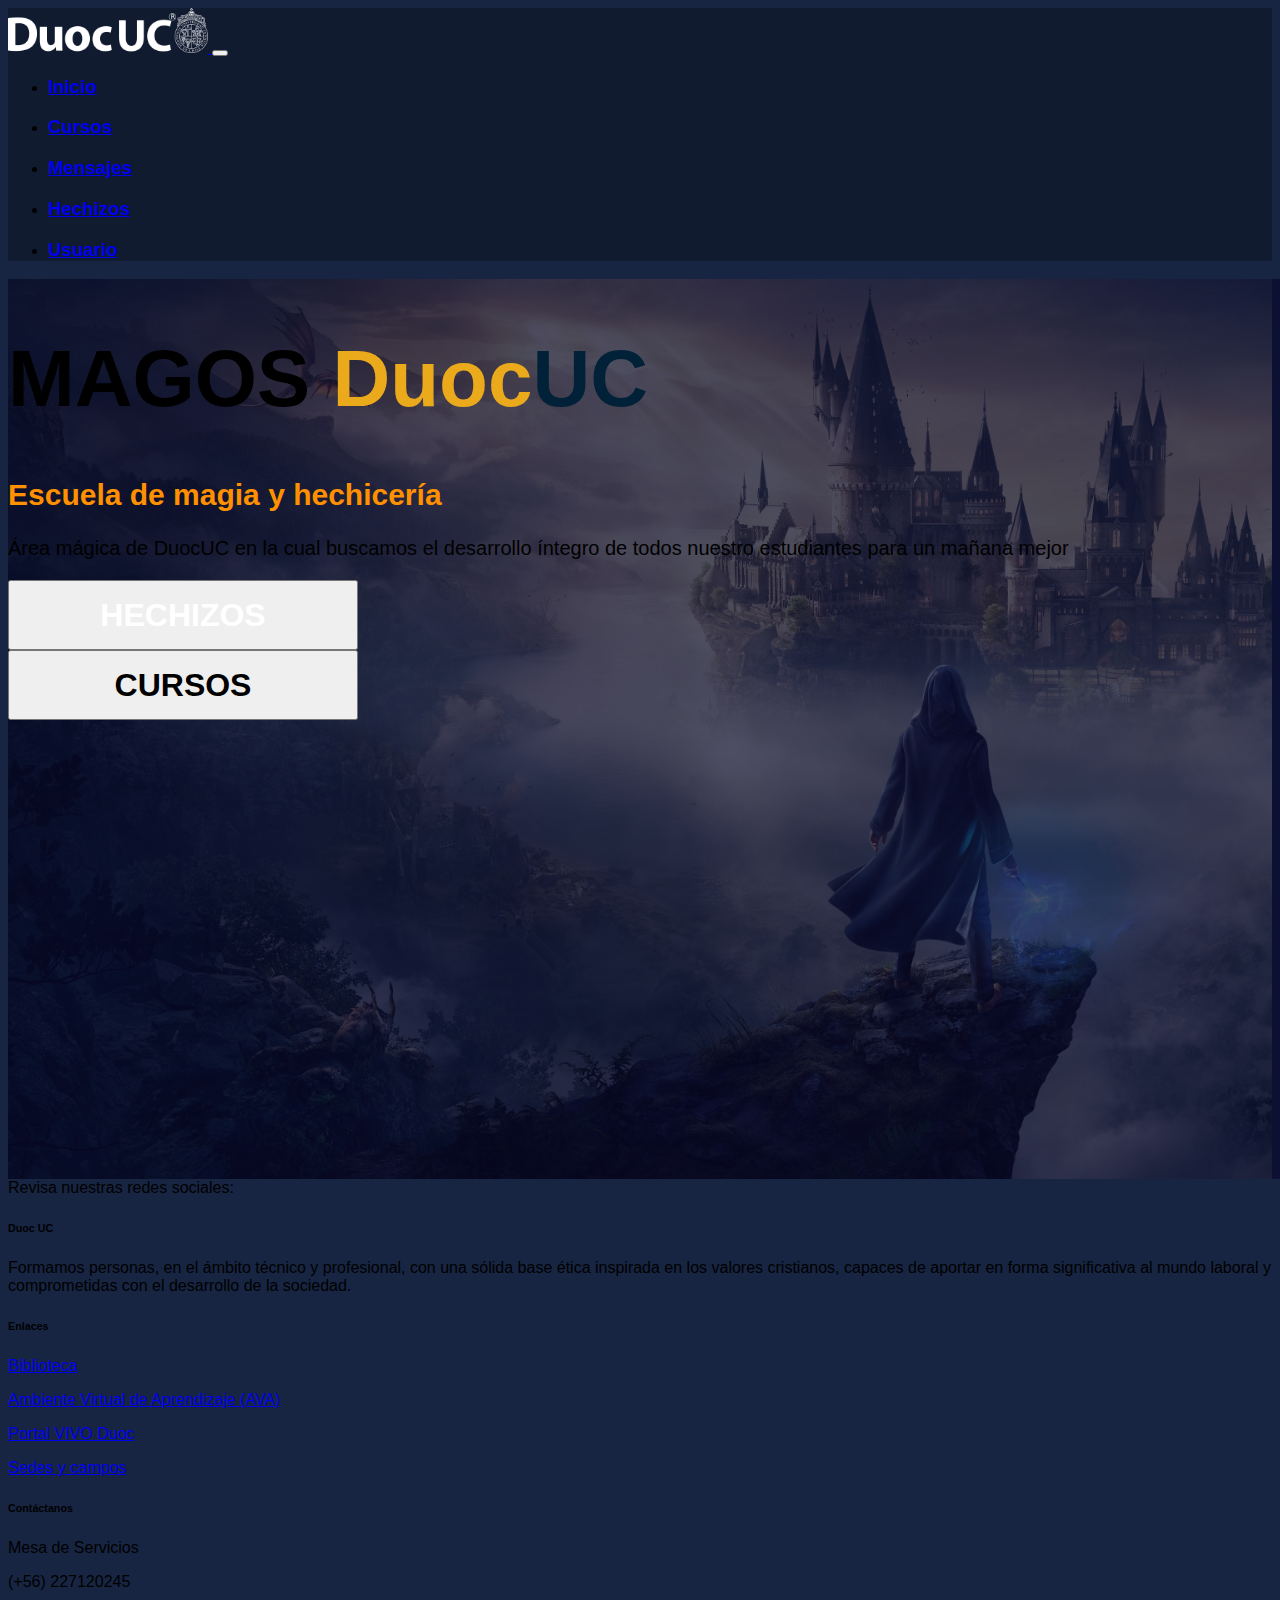
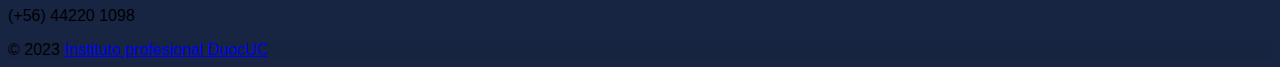
<file: index.html>
<!DOCTYPE html>
<html lang="en">

<head>
    <meta charset="UTF-8" />
    <meta name="viewport" content="width=device-width, initial-scale=1.0" />
    <title>DuocUC</title>
    <link href="https://cdn.jsdelivr.net/npm/bootstrap@5.3.0/dist/css/bootstrap.min.css" rel="stylesheet"
        integrity="sha384-9ndCyUaIbzAi2FUVXJi0CjmCapSmO7SnpJef0486qhLnuZ2cdeRhO02iuK6FUUVM" crossorigin="anonymous" />
    <link href="css/style.css" rel="stylesheet" />
    <!-- <link href="css/newStyle.css" rel="stylesheet" /> -->

    <!-- Referencia a jQuery -->
    <script src="https://cdnjs.cloudflare.com/ajax/libs/jquery/3.6.0/jquery.min.js"></script>

    <script src="js/cargar-componentes.js"></script>
</head>

<body style="background-color: #172542;">
    <div id="header-container"></div>

    <main class="fondo" style="
                background-image: url('./img/hogwarts-legacy-video-game-magical-character-wallpaper-3840x2160_54.jpg');
            ">
        <div class="color-overlay mx-auto">
            <div class="container mt-5 pt-5">
                <div class="w-100">
                    <h1 class="titulo text-white fw-bold" style="font-size: 80px;">
                        MAGOS <span style="color: #ebaa1b">Duoc</span><span style="color: #002138">UC</span>
                    </h1>
                    <h2 class="subtitulo fw-bold " style="font-size: 30px; color: #FF9000;">
                        Escuela de magia y hechicería
                    </h2>
                    <p class="texto text-white" style="font-size: 20px;">
                        Área mágica de DuocUC en la cual buscamos el
                        desarrollo íntegro de todos nuestro estudiantes para
                        un mañana mejor
                    </p>
                </div>

                <div class="text-center pt-4">
                    <!-- Stack the columns on mobile by making one full-width and the other half-width -->
                    <div class="row row-cols-1 row-cols-sm-2 gy-4 gy-md-0 justify-content-start">
                        <div class="col d-flex align-items-start col-md-4">
                            <button type="button" class="btn btn-warning btn-lg rounded-0 btn-size butt"
                                id="BotonInicio1" onclick="location.href='hechizos.html'"
                                style="color: #fff; font-size: xx-large; font-weight: bold;">
                                HECHIZOS
                            </button>
                        </div>
                        <div class="col d-flex align-items-start col-md-4">
                            <button type="button"
                                class="btn btn-outline-light btn-lg rounded-0 btn-size border border-4 butt"
                                id="BotonInicio2" onclick="location.href='cursos.html'"
                                style="outline: 15px; font-size: xx-large; font-weight: bold;">
                                CURSOS
                            </button>
                        </div>
                    </div>
                </div>
            </div>
        </div>
    </main>

    <div id="footer-container"></div>

    <script src="https://cdn.jsdelivr.net/npm/@popperjs/core@2.11.8/dist/umd/popper.min.js"
        integrity="sha384-I7E8VVD/ismYTF4hNIPjVp/Zjvgyol6VFvRkX/vR+Vc4jQkC+hVqc2pM8ODewa9r"
        crossorigin="anonymous"></script>
    <script src="https://cdn.jsdelivr.net/npm/bootstrap@5.3.0/dist/js/bootstrap.min.js"
        integrity="sha384-fbbOQedDUMZZ5KreZpsbe1LCZPVmfTnH7ois6mU1QK+m14rQ1l2bGBq41eYeM/fS"
        crossorigin="anonymous"></script>
    <script>
        // Cargar los componentes en los contenedores correspondientes
        // Obtener el rol del usuario almacenado en el almacenamiento local
        const userRole = localStorage.getItem('role');
        if (userRole === 'admin') {
            loadComponent("headerAdmin.html", "header-container", "navbar-inicio", "active");
        } else {
            loadComponent("headerAlumno.html", "header-container", "navbar-inicio", "active");
        }
        loadComponent("footer.html", "footer-container", "");
    </script>
</body>

</html>
</file>
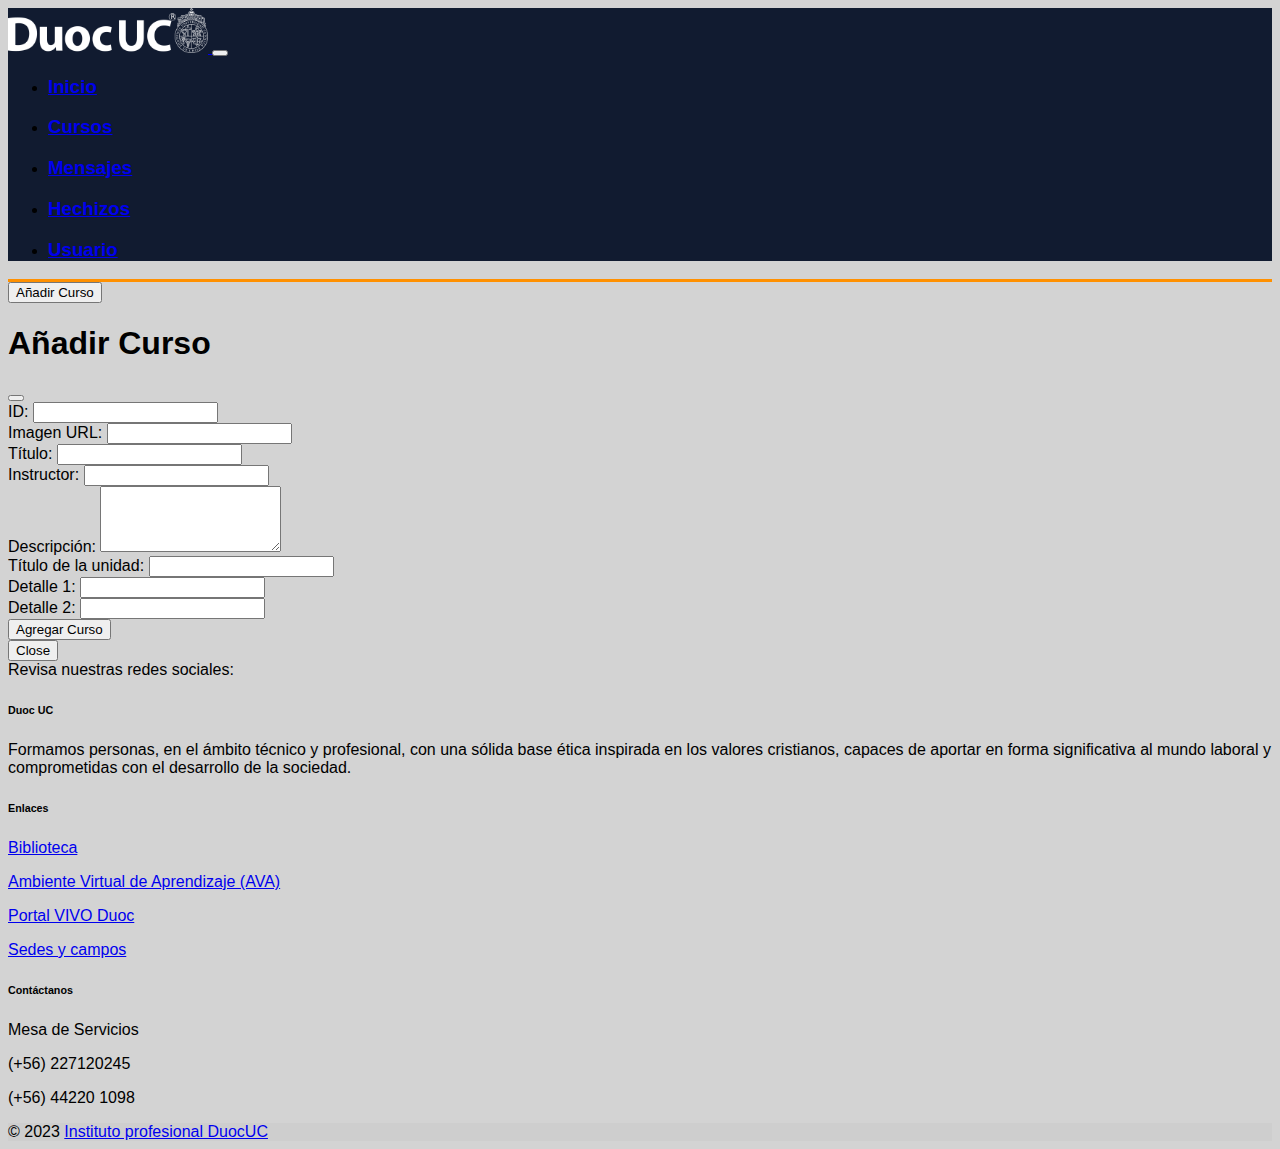
<file: adminCursos.html>
<!DOCTYPE html>
<html lang="en">

<head>
    <meta charset="UTF-8" />
    <meta name="viewport" content="width=device-width, initial-scale=1.0" />
    <title>Cursos</title>
    <link href="https://cdn.jsdelivr.net/npm/bootstrap@5.3.0/dist/css/bootstrap.min.css" rel="stylesheet"
        integrity="sha384-9ndCyUaIbzAi2FUVXJi0CjmCapSmO7SnpJef0486qhLnuZ2cdeRhO02iuK6FUUVM" crossorigin="anonymous" />
    <link href="css/style.css" rel="stylesheet" />
    <script src="js/cargar-componentes.js"></script>

</head>

<body style="background-color: lightgray;">

    <div id="header-container" style="border-bottom: solid #FF9000;"></div>

    <main>
        <div class="col">
            <button type="button" class="btn btn-primary" data-bs-toggle="modal" data-bs-target="#añadir-curso-modal">
                Añadir Curso
            </button>
        </div>
        <div class="container mt-3">
            <div class="row row-cols-1 row-cols-md-2 row-cols-lg-3 g-4" id="cursos-container">
                <!-- Los cursos se agregarán dinámicamente aquí -->
            </div>
        </div>

        <!-- Modals -->
        <div class="modal fade modal-lg" id="curso-modal" tabindex="-1" aria-labelledby="vistaRapidaModalLabel"
            aria-hidden="true">
            <div class="modal-dialog">
                <div class="modal-content">
                    <div class="modal-header">
                        <h5 class="modal-title" id="vistaRapidaModalLabel"></h5>
                    </div>
                    <div class="modal-body" id="curso-modal-content">
                    </div>
                    <div class="modal-footer">
                    </div>
                </div>
            </div>
        </div>

        <!-- modal de añadir cursos -->
        <div class="modal fade" id="añadir-curso-modal" data-bs-backdrop="static" data-bs-keyboard="false" tabindex="-1"
            aria-labelledby="staticBackdropLabel" aria-hidden="true">
            <div class="modal-dialog">
                <div class="modal-content">
                    <div class="modal-header">
                        <h1 class="modal-title fs-5" id="staticBackdropLabel">Añadir Curso</h1>
                        <button type="button" class="btn-close" data-bs-dismiss="modal" aria-label="Close"></button>
                    </div>
                    <div class="modal-body">
                        <form id="agregar-curso-form">
                            <div class="mb-3">
                                <label for="curso-id" class="form-label">ID:</label>
                                <input type="text" class="form-control" id="curso-id" required>
                            </div>
                            <div class="mb-3">
                                <label for="curso-imagen" class="form-label">Imagen URL:</label>
                                <input type="text" class="form-control" id="curso-imagen" required>
                            </div>
                            <div class="mb-3">
                                <label for="curso-titulo" class="form-label">Título:</label>
                                <input type="text" class="form-control" id="curso-titulo" required>
                            </div>
                            <div class="mb-3">
                                <label for="curso-instructor" class="form-label">Instructor:</label>
                                <input type="text" class="form-control" id="curso-instructor" required>
                            </div>
                            <div class="mb-3">
                                <label for="curso-descripcion" class="form-label">Descripción:</label>
                                <textarea class="form-control" id="curso-descripcion" rows="4" required></textarea>
                            </div>
                            <div class="mb-3">
                                <label for="unidad-titulo" class="form-label">Título de la unidad:</label>
                                <input type="text" class="form-control" id="unidad-titulo" required>
                            </div>
                            <div class="mb-3">
                                <label for="detalle1" class="form-label">Detalle 1:</label>
                                <input type="text" class="form-control" id="detalle1" required>
                            </div>
                            <div class="mb-3">
                                <label for="detalle2" class="form-label">Detalle 2:</label>
                                <input type="text" class="form-control" id="detalle2" required>
                            </div>
                            <!-- Puedes agregar más campos de detalles aquí -->
                            <button type="submit" class="btn btn-primary">Agregar Curso</button>
                        </form>
                    </div>
                    <div class="modal-footer">
                        <button type="button" class="btn btn-secondary" data-bs-dismiss="modal">Close</button>
                    </div>
                </div>
            </div>
        </div>
    </main>
    <script>
        // Cargar los componentes en los contenedores correspondientes
        // Obtener el rol del usuario almacenado en el almacenamiento local
        const userRole = localStorage.getItem('role');
        if (userRole === 'admin') {
            loadComponent("headerAdmin.html", "header-container", "navbar-cursos", "active");
        } else {
            loadComponent("headerAlumno.html", "header-container", "navbar-cursos", "active");
        }
        loadComponent("footer.html", "footer-container", "");
    </script>
    <div id="footer-container"></div>
    <script src="js/cursos.js"></script>
    <script src="https://cdn.jsdelivr.net/npm/@popperjs/core@2.11.8/dist/umd/popper.min.js"
        integrity="sha384-I7E8VVD/ismYTF4hNIPjVp/Zjvgyol6VFvRkX/vR+Vc4jQkC+hVqc2pM8ODewa9r"
        crossorigin="anonymous"></script>
    <script src="https://cdn.jsdelivr.net/npm/bootstrap@5.3.0/dist/js/bootstrap.min.js"
        integrity="sha384-fbbOQedDUMZZ5KreZpsbe1LCZPVmfTnH7ois6mU1QK+m14rQ1l2bGBq41eYeM/fS"
        crossorigin="anonymous"></script>



</body>

</html>
</file>
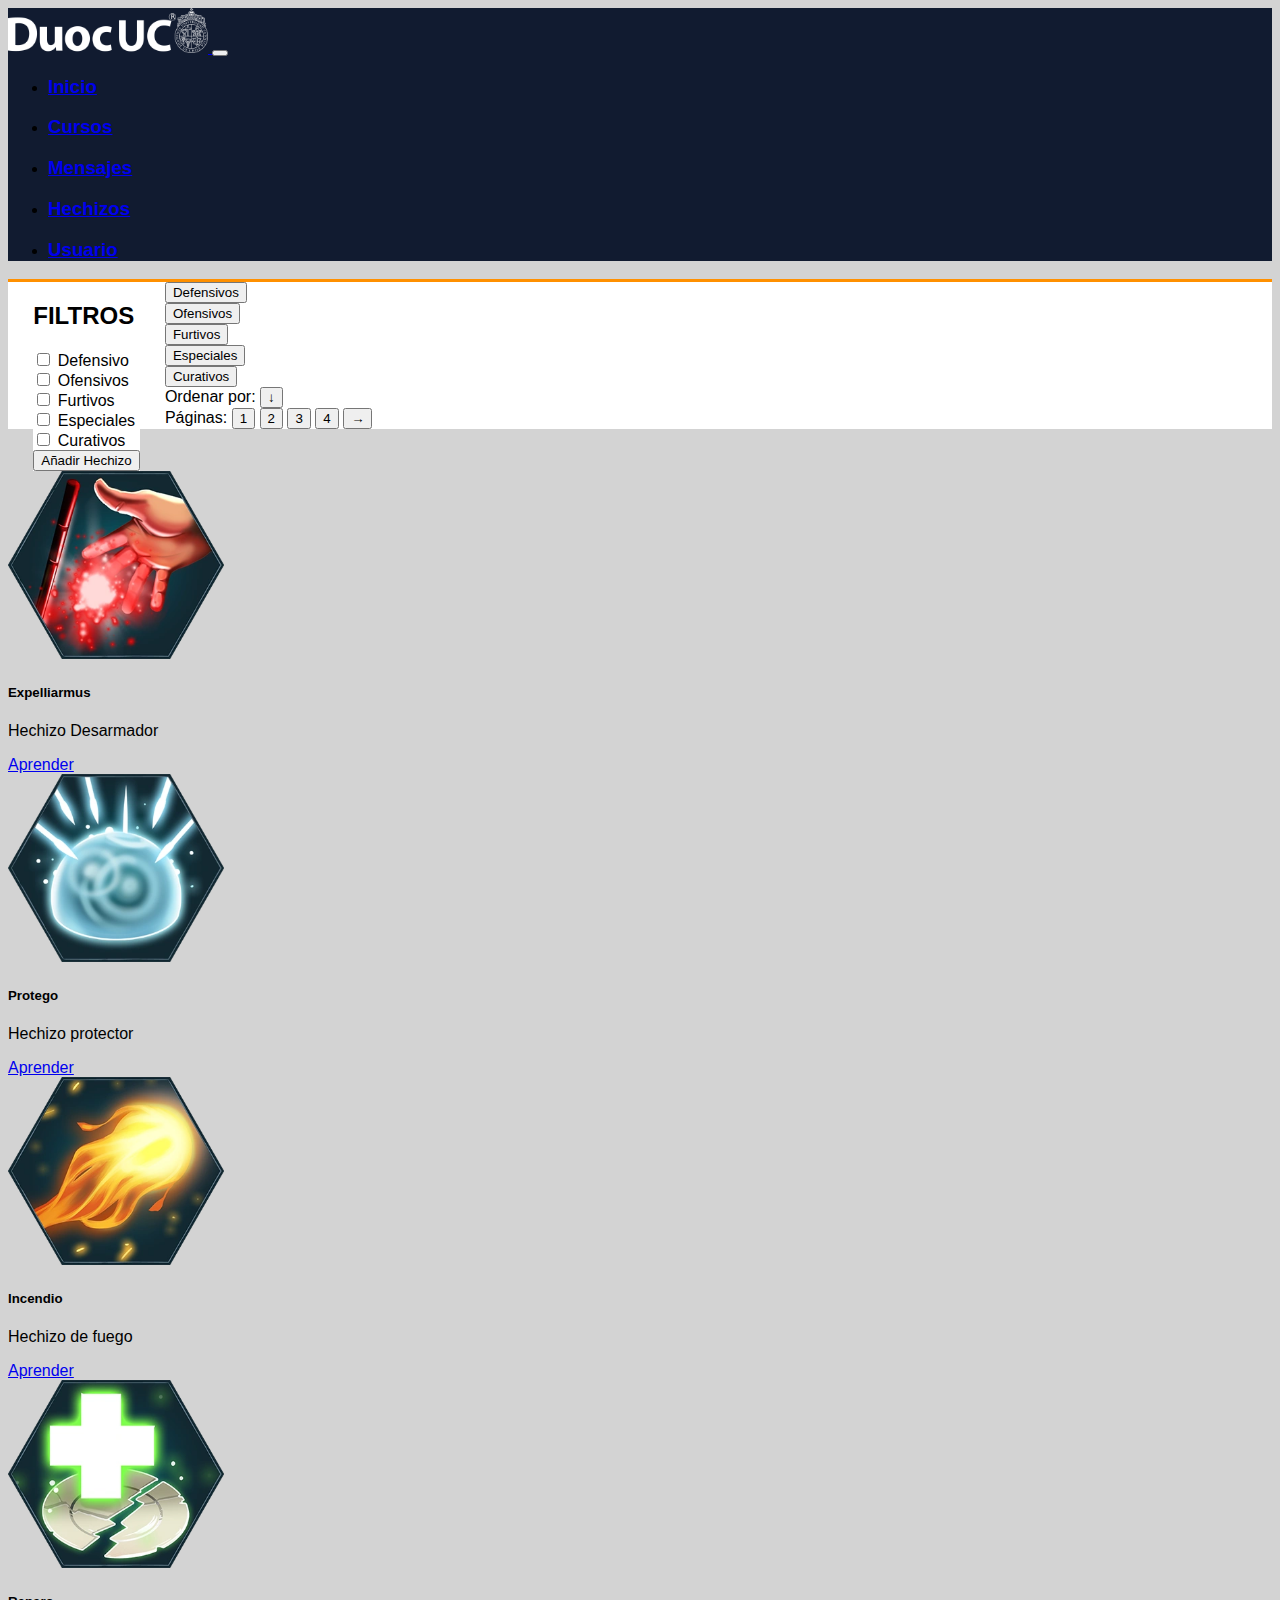
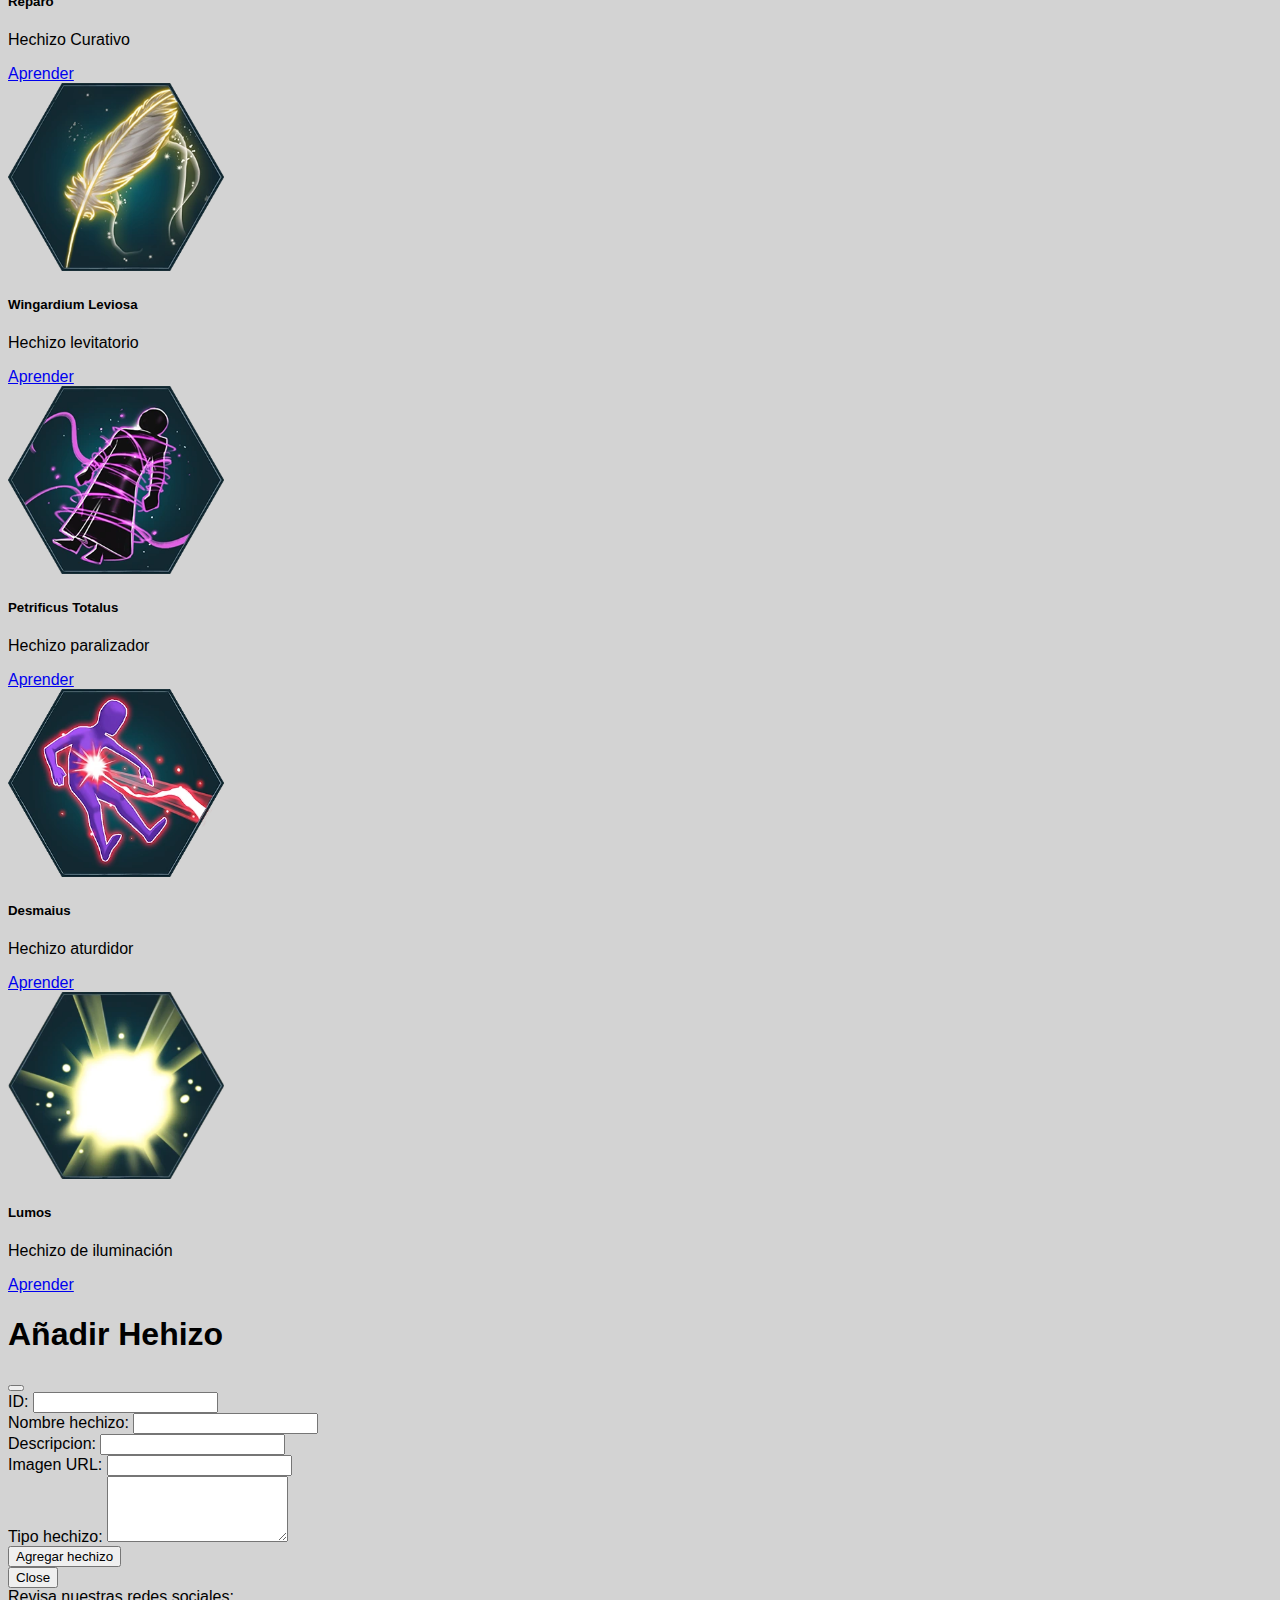
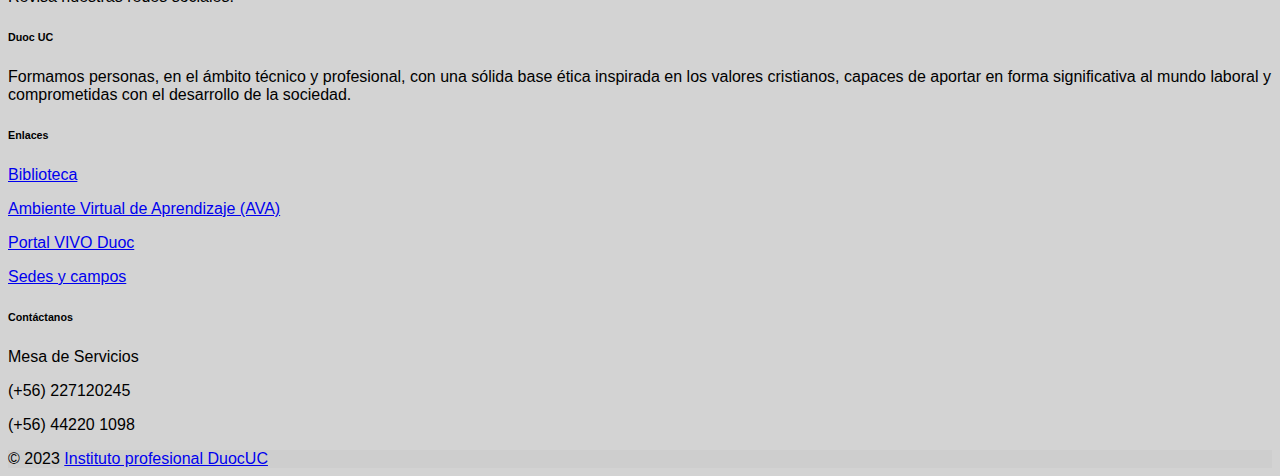
<file: adminHechizos.html>
<!DOCTYPE html>
<html lang="en">

<head>
    <meta charset="UTF-8" />
    <meta name="viewport" content="width=device-width, initial-scale=1.0" />
    <title>Hechizos</title>
    <link href="https://cdn.jsdelivr.net/npm/bootstrap@5.3.0/dist/css/bootstrap.min.css" rel="stylesheet"
        integrity="sha384-9ndCyUaIbzAi2FUVXJi0CjmCapSmO7SnpJef0486qhLnuZ2cdeRhO02iuK6FUUVM" crossorigin="anonymous" />
    <link href="css/style.css" rel="stylesheet" />

    <script src="js/cargar-componentes.js"></script>
</head>

<body style="background-color: lightgray">
    <div id="header-container" style="border-bottom: solid #ff9000"></div>

    <aside class="col-md-2 mt-3 mb-3 d-flex row row-cols-1"
        style="background-color: #fff; margin-left: 2%; margin-right: 2%; float: left;">
        <div class="col" style="margin-left: 0%;">
            <h2 class="mt-3" style="font-weight: bold;">FILTROS</h2>
            <div class="form-check form-switch">
                <input type="checkbox" class="form-check-input" value="" id="check1">
                <label for="check1" class="form-check-label">Defensivo</label>
            </div>
            <div class="form-check form-switch">
                <input type="checkbox" class="form-check-input" value="" id="check2">
                <label for="check2" class="form-check-label">Ofensivos</label>
            </div>
            <div class="form-check form-switch">
                <input type="checkbox" class="form-check-input" value="" id="check3">
                <label for="check3" class="form-check-label">Furtivos</label>
            </div>
            <div class="form-check form-switch">
                <input type="checkbox" class="form-check-input" value="" id="check4">
                <label for="check4" class="form-check-label">Especiales</label>
            </div>
            <div class="form-check form-switch">
                <input type="checkbox" class="form-check-input" value="" id="check5">
                <label for="check5" class="form-check-label">Curativos</label>
            </div>
        </div>
        <div>
            <div class="col">
                <button type="button" class="btn btn-primary" data-bs-toggle="modal"
                    data-bs-target="#añadir-hechizo-modal">
                    Añadir Hechizo
                </button>
            </div>
        </div>
    </aside>

    <main>
        <section class="container-fluid text-center mt-3">
            <div class="row p-2 ms-3 me-3" style="background-color: #fff;">
                <div class="col">
                    <button class="btn btn-lg rounded-0" id="defensivo-button">Defensivos</button>
                </div>
                <div class="col">
                    <button class="btn btn-lg rounded-0 " id="ofensivo-button">Ofensivos</button>
                </div>
                <div class="col">
                    <button class="btn btn-lg rounded-0" id="furtivo-button">Furtivos</button>
                </div>
                <div class="col">
                    <button class="btn btn-lg rounded-0" id="especial-button">Especiales</button>
                </div>
                <div class="col">
                    <button class="btn btn-lg rounded-0" id="curativo-button">Curativos</button>
                </div>
            </div>
        </section>

        <section class="row">
            <article>
                <div class="row d-flex mt-3 me-3" style="background-color: #fff;">
                    <div class="col-md-8 m-2">
                        <span>Ordenar por:</span>
                        <button class="btn btn-outline-dark">↓</button>
                    </div>
                    <div class="col-md m-2">
                        <span>Páginas: </span>
                        <button class="btn btn-outline-dark">1</button>
                        <button class="btn btn-outline-dark">2</button>
                        <button class="btn btn-outline-dark">3</button>
                        <button class="btn btn-outline-dark">4</button>
                        <button class="btn ">→</button>
                    </div>
                </div>

                <div class="container-fluid ms-0 me-1 mb-3 mt-3">
                    <div class="card-group row row-cols-lg-4 row-cols-sm-2 gy-5" id="contenedorHechizos">
                    </div>
                </div>
            </article>
        </section>
    </main>

    <!-- modal de añadir cursos -->
    <div class="modal fade" id="añadir-hechizo-modal" data-bs-backdrop="static" data-bs-keyboard="false" tabindex="-1"
        aria-labelledby="staticBackdropLabel" aria-hidden="true">
        <div class="modal-dialog">
            <div class="modal-content">
                <div class="modal-header">
                    <h1 class="modal-title fs-5" id="staticBackdropLabel">Añadir Hehizo</h1>
                    <button type="button" class="btn-close" data-bs-dismiss="modal" aria-label="Close"></button>
                </div>
                <div class="modal-body">
                    <form id="agregar-hechizo-form">
                        <div class="mb-3">
                            <label for="curso-id" class="form-label">ID:</label>
                            <input type="text" class="form-control" id="hechizo-id" required>
                        </div>
                        <div class="mb-3">
                            <label for="curso-imagen" class="form-label">Nombre hechizo:</label>
                            <input type="text" class="form-control" id="hechizo-nombre" required>
                        </div>
                        <div class="mb-3">
                            <label for="curso-titulo" class="form-label">Descripcion:</label>
                            <input type="text" class="form-control" id="hechizo-descripcion" required>
                        </div>
                        <div class="mb-3">
                            <label for="curso-instructor" class="form-label">Imagen URL:</label>
                            <input type="text" class="form-control" id="hechizo-imagen" required>
                        </div>
                        <div class="mb-3">
                            <label for="curso-descripcion" class="form-label">Tipo hechizo:</label>
                            <textarea class="form-control" id="hechizo-tipo" rows="4" required></textarea>
                        </div>
                        <!-- Puedes agregar más campos de detalles aquí -->
                        <button type="submit" class="btn btn-primary">Agregar hechizo</button>
                    </form>
                </div>
                <div class="modal-footer">
                    <button type="button" class="btn btn-secondary" data-bs-dismiss="modal">Close</button>
                </div>
            </div>
        </div>
    </div>


    <div id="footer-container"></div>

    <script src="js/hechizos.js"></script>

    <script src="https://cdn.jsdelivr.net/npm/@popperjs/core@2.11.8/dist/umd/popper.min.js"
        integrity="sha384-I7E8VVD/ismYTF4hNIPjVp/Zjvgyol6VFvRkX/vR+Vc4jQkC+hVqc2pM8ODewa9r"
        crossorigin="anonymous"></script>
    <script src="https://cdn.jsdelivr.net/npm/bootstrap@5.3.0/dist/js/bootstrap.min.js"
        integrity="sha384-fbbOQedDUMZZ5KreZpsbe1LCZPVmfTnH7ois6mU1QK+m14rQ1l2bGBq41eYeM/fS"
        crossorigin="anonymous"></script>
    <script>
        // Cargar los componentes en los contenedores correspondientes
        const userRole = localStorage.getItem('role');
        if (userRole === 'admin') {
            loadComponent("headerAdmin.html", "header-container", "navbar-hechizos", "active");
        } else {
            loadComponent("headerAlumno.html", "header-container", "navbar-hechizos", "active");
        }
        loadComponent("footer.html", "footer-container", "");
    </script>
</body>

</html>
</file>
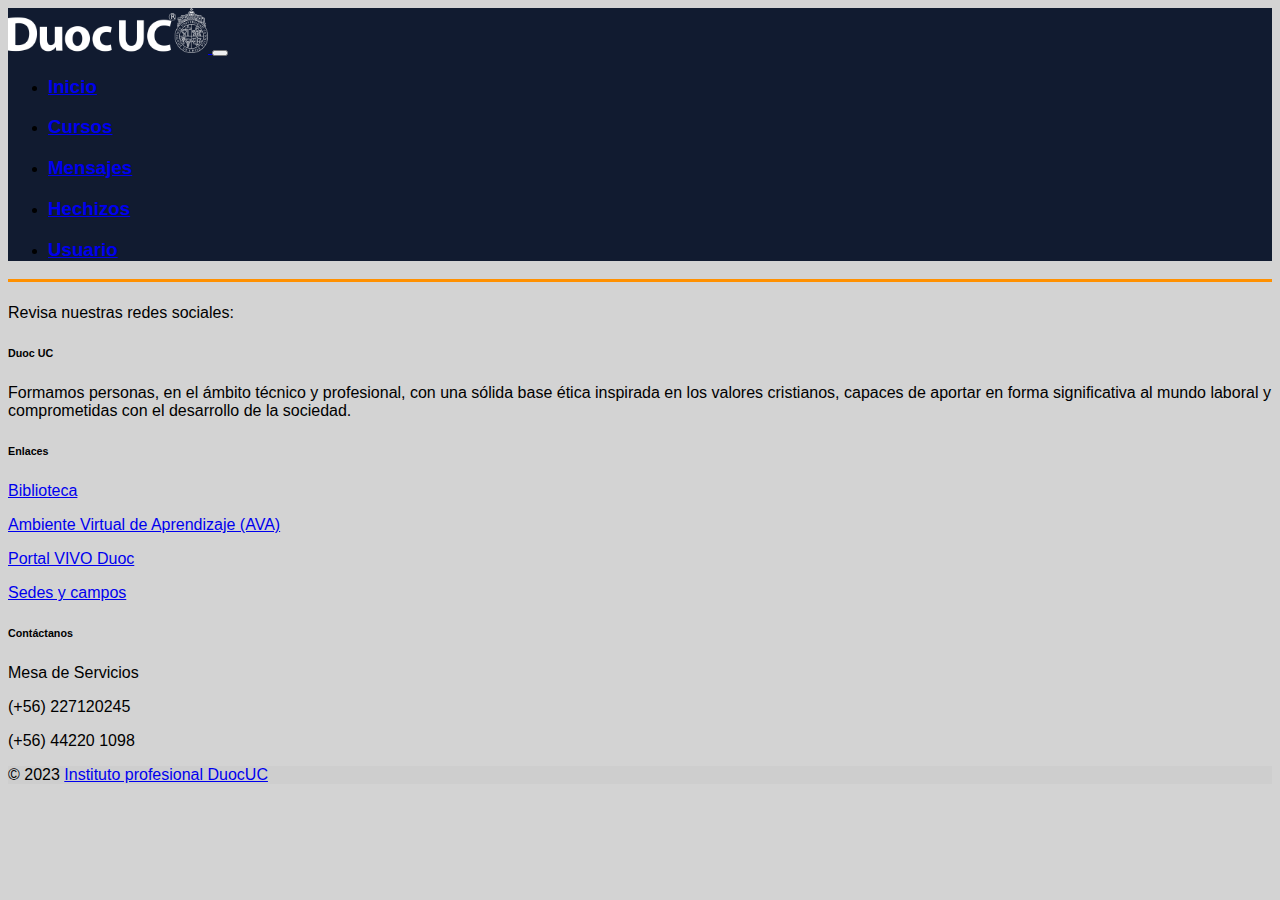
<file: cursos.html>
<!DOCTYPE html>
<html lang="en">

<head>
    <meta charset="UTF-8" />
    <meta name="viewport" content="width=device-width, initial-scale=1.0" />
    <title>Cursos</title>
    <link href="https://cdn.jsdelivr.net/npm/bootstrap@5.3.0/dist/css/bootstrap.min.css" rel="stylesheet"
        integrity="sha384-9ndCyUaIbzAi2FUVXJi0CjmCapSmO7SnpJef0486qhLnuZ2cdeRhO02iuK6FUUVM" crossorigin="anonymous" />
    <link href="css/style.css" rel="stylesheet" />
    <script src="js/cargar-componentes.js"></script>

</head>

<body style="background-color: lightgray;">

    <div id="header-container" style="border-bottom: solid #FF9000;"></div>

    <main>
        <div class="container mt-3">
            <div class="row row-cols-1 row-cols-md-2 row-cols-lg-3 g-4" id="cursos-container">
                <!-- Los cursos se agregarán dinámicamente aquí -->
            </div>
        </div>

        <!-- Modals -->
        <div class="modal fade modal-lg" id="curso-modal" tabindex="-1" aria-labelledby="vistaRapidaModalLabel"
            aria-hidden="true">
            <div class="modal-dialog">
                <div class="modal-content">
                    <div class="modal-header">
                        <h5 class="modal-title" id="vistaRapidaModalLabel"></h5>
                    </div>
                    <div class="modal-body" id="curso-modal-content"></div>
                    <div class="modal-footer">
                    </div>
                </div>
            </div>
        </div>
    </main>
    <script>
        // Cargar los componentes en los contenedores correspondientes
        const userRole = localStorage.getItem('role');
        if (userRole === 'admin') {
            loadComponent("headerAdmin.html", "header-container", "navbar-cursos", "active");
        } else {
            loadComponent("headerAlumno.html", "header-container", "navbar-cursos", "active");
        }
        loadComponent("footer.html", "footer-container", "");
    </script>
    <div id="footer-container"></div>

    <script src="https://cdn.jsdelivr.net/npm/@popperjs/core@2.11.8/dist/umd/popper.min.js"
        integrity="sha384-I7E8VVD/ismYTF4hNIPjVp/Zjvgyol6VFvRkX/vR+Vc4jQkC+hVqc2pM8ODewa9r"
        crossorigin="anonymous"></script>
    <script src="https://cdn.jsdelivr.net/npm/bootstrap@5.3.0/dist/js/bootstrap.min.js"
        integrity="sha384-fbbOQedDUMZZ5KreZpsbe1LCZPVmfTnH7ois6mU1QK+m14rQ1l2bGBq41eYeM/fS"
        crossorigin="anonymous"></script>
    <script src="js/cursos.js"></script>


</body>

</html>
</file>
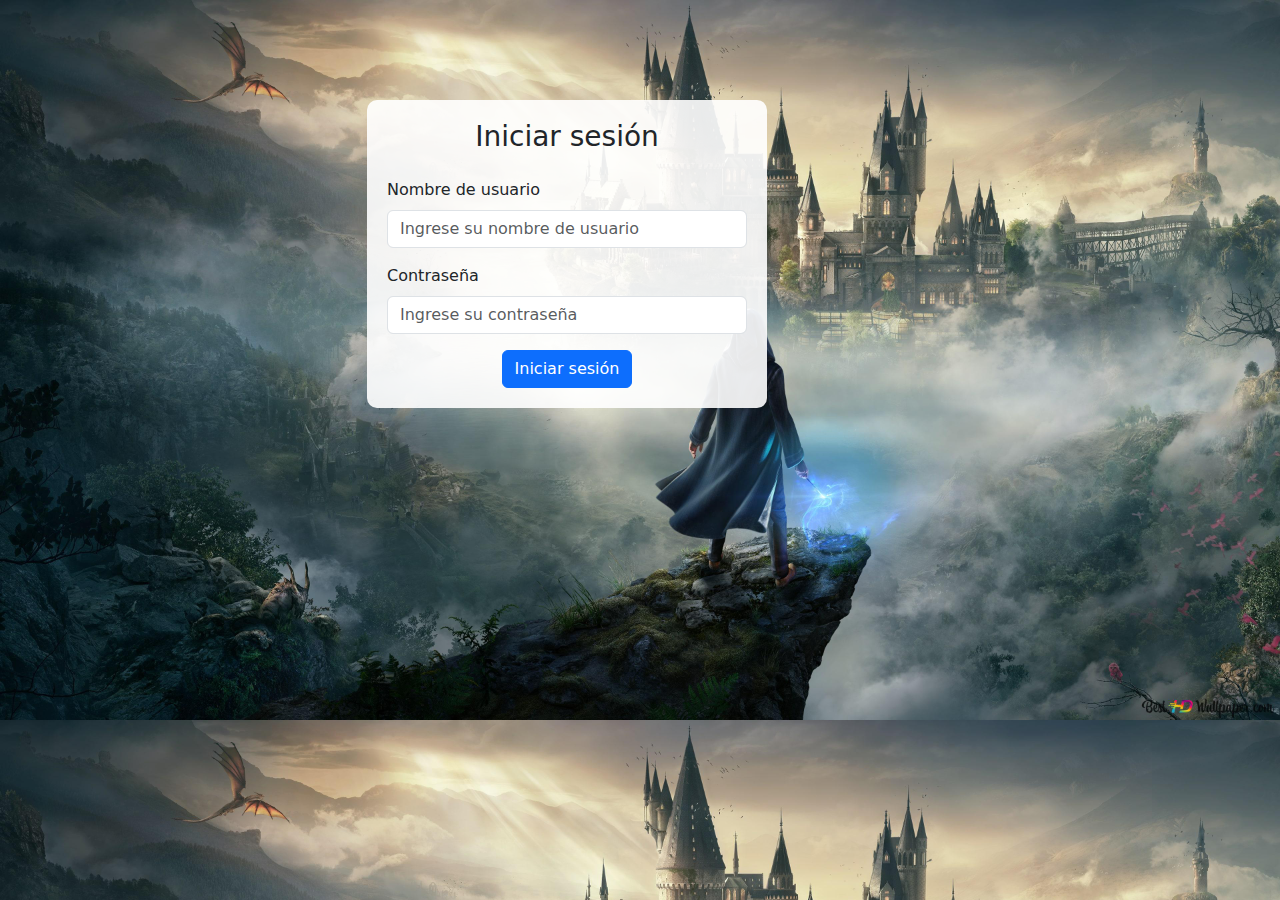
<file: login.html>
<!DOCTYPE html>
<html lang="en">

<head>
    <meta charset="UTF-8">
    <meta name="viewport" content="width=device-width, initial-scale=1.0">
    <title>Iniciar sesión</title>
    <link rel="stylesheet" href="https://cdn.jsdelivr.net/npm/bootstrap@5.3.0/dist/css/bootstrap.min.css">
    <style>
        body {
            background-image: url('./img/hogwarts-legacy-video-game-magical-character-wallpaper-3840x2160_54.jpg');
            background-size: cover;
        }

        .login-container {
            background-color: rgba(255, 255, 255, 0.9);
            border-radius: 10px;
            padding: 20px;
            margin-top: 100px;
            max-width: 400px;
        }
    </style>
</head>

<body>
    <div class="container">
        <div class="row justify-content-center">
            <div class="col-md-6">
                <div class="login-container">
                    <h3 class="text-center mb-4">Iniciar sesión</h3>
                    <form id="login-form">
                        <div class="mb-3">
                            <label for="username" class="form-label">Nombre de usuario</label>
                            <input type="text" class="form-control" id="username"
                                placeholder="Ingrese su nombre de usuario" required>
                        </div>
                        <div class="mb-3">
                            <label for="password" class="form-label">Contraseña</label>
                            <input type="password" class="form-control" id="password"
                                placeholder="Ingrese su contraseña" required>
                        </div>
                        <div class="text-center">
                            <button type="submit" class="btn btn-primary">Iniciar sesión</button>
                        </div>
                    </form>
                </div>
            </div>
        </div>
    </div>

    <div id="login-error" class="text-danger fw-bold"></div>

    <div id="footer-container"></div>
    <script src="js/loginUsuarios.js"></script>
    <script src="https://cdn.jsdelivr.net/npm/@popperjs/core@2.11.8/dist/umd/popper.min.js"
        integrity="sha384-I7E8VVD/ismYTF4hNIPjVp/Zjvgyol6VFvRkX/vR+Vc4jQkC+hVqc2pM8ODewa9r"
        crossorigin="anonymous"></script>
    <script src="https://cdn.jsdelivr.net/npm/bootstrap@5.3.0/dist/js/bootstrap.min.js"
        integrity="sha384-fbbOQedDUMZZ5KreZpsbe1LCZPVmfTnH7ois6mU1QK+m14rQ1l2bGBq41eYeM/fS"
        crossorigin="anonymous"></script>
</body>

</html>
</file>
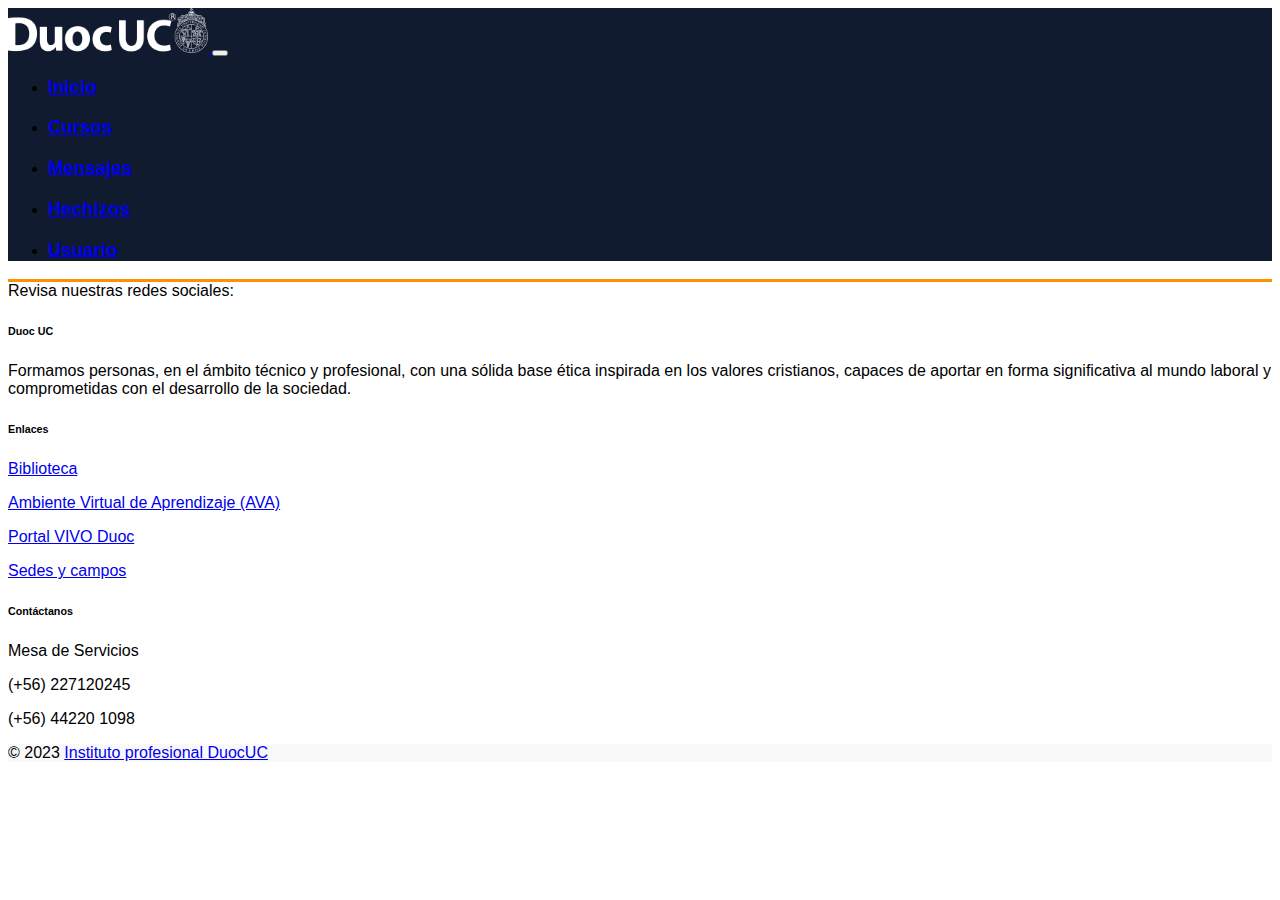
<file: mensajes.html>
<!DOCTYPE html>
<html lang="en">

<head>
    <meta charset="UTF-8" />
    <meta name="viewport" content="width=device-width, initial-scale=1.0" />
    <title>Mensajes</title>
    <link href="https://cdn.jsdelivr.net/npm/bootstrap@5.3.0/dist/css/bootstrap.min.css" rel="stylesheet"
        integrity="sha384-9ndCyUaIbzAi2FUVXJi0CjmCapSmO7SnpJef0486qhLnuZ2cdeRhO02iuK6FUUVM" crossorigin="anonymous" />
    <link href="css/style.css" rel="stylesheet" />

    <script src="js/cargar-componentes.js"></script>
</head>

<body>
    <div id="header-container" style="border-bottom: solid #FF9000;"></div>

    <main></main>

    <div id="footer-container"></div>

    <script src="https://cdn.jsdelivr.net/npm/@popperjs/core@2.11.8/dist/umd/popper.min.js"
        integrity="sha384-I7E8VVD/ismYTF4hNIPjVp/Zjvgyol6VFvRkX/vR+Vc4jQkC+hVqc2pM8ODewa9r"
        crossorigin="anonymous"></script>
    <script src="https://cdn.jsdelivr.net/npm/bootstrap@5.3.0/dist/js/bootstrap.min.js"
        integrity="sha384-fbbOQedDUMZZ5KreZpsbe1LCZPVmfTnH7ois6mU1QK+m14rQ1l2bGBq41eYeM/fS"
        crossorigin="anonymous"></script>
    <script>
        // Cargar los componentes en los contenedores correspondientes
        // Obtener el rol del usuario almacenado en el almacenamiento local
        const userRole = localStorage.getItem('role');
        if (userRole === 'admin') {
            loadComponent("headerAdmin.html", "header-container", "navbar-mensajes", "active");
        } else {
            loadComponent("headerAlumno.html", "header-container", "navbar-mensajes", "active");
        }
        loadComponent("footer.html", "footer-container", "");
    </script>
</body>

</html>
</file>
<file: css/style.css>
body {
  font-family: "Lato", sans-serif;
}


h3 {
  font-family: "Lato", sans-serif;
  font-weight: bold;
}

/* imagen */
.fondo {
  background-size: cover;
  min-height: 100vh;
}

.color-overlay {
  position: absolute;
  width: 100%;
  height: 100%;
  background-color: rgba(8, 8, 44, 0.711);
}

/* EFECTOS BOTONES */
.btn{
  transition: all 0.2s;
}

.btn:hover,
.btn:focus,
.btn:active {
  box-shadow: 0 0 20px rgba(0, 0, 0, 0.5);
  -webkit-transform: scale(1.1);
  transform: scale(1.1);
}

.btn-size {
  width: 350px;
  aspect-ratio: 5/1;
}



.spell-container {
  display: flex;
  flex-wrap: wrap;
}

.spell-card {
  width: 200px;
  border: 1px solid #ccc;
  border-radius: 4px;
  padding: 10px;
  margin: 10px;
}

.spell-name {
  font-weight: bold;
  margin-bottom: 5px;
}

.spell-description {
  color: #666;
  margin-bottom: 10px;
}

.card:hover {
  cursor: pointer;
  transform: scale(1.02);
  transition: transform 0.2s ease-in-out;
}

.unidad {
  margin-bottom: 10px;
  border: 1px solid #ccc;
  border-radius: 5px;
  transition: all 0.3s ease;
}

.unidad:hover {
  border-color: #666;
  transform: scale(1.01);
}

.unidad-titulo {
  padding: 10px;
  background-color: #f5f5f5;
  font-weight: bold;
}

.unidad-contenido {
  padding: 10px;
  display: none;

}

.subcontenido {
  margin-bottom: 5px;
  cursor: pointer;
  text-decoration: underline;
  margin-bottom: 10px;
  border: 1px solid #ccc;
  border-radius: 5px;
  transition: all 0.3s ease;
}

/* EFECTOS NAVBAR */
.nav-link{
  transition: all 0.2s;
  position: relative;
}

.nav-link::after{
  content: '';
  opacity: 0;
  transition: all 0.2s;
  height: 5px;
  width: 100%;
  position: absolute;
  background-color: #FF9000;
  top: 0;
  left: 0;
}

.nav-link:hover::after{
  opacity: 1;
}
</file>
